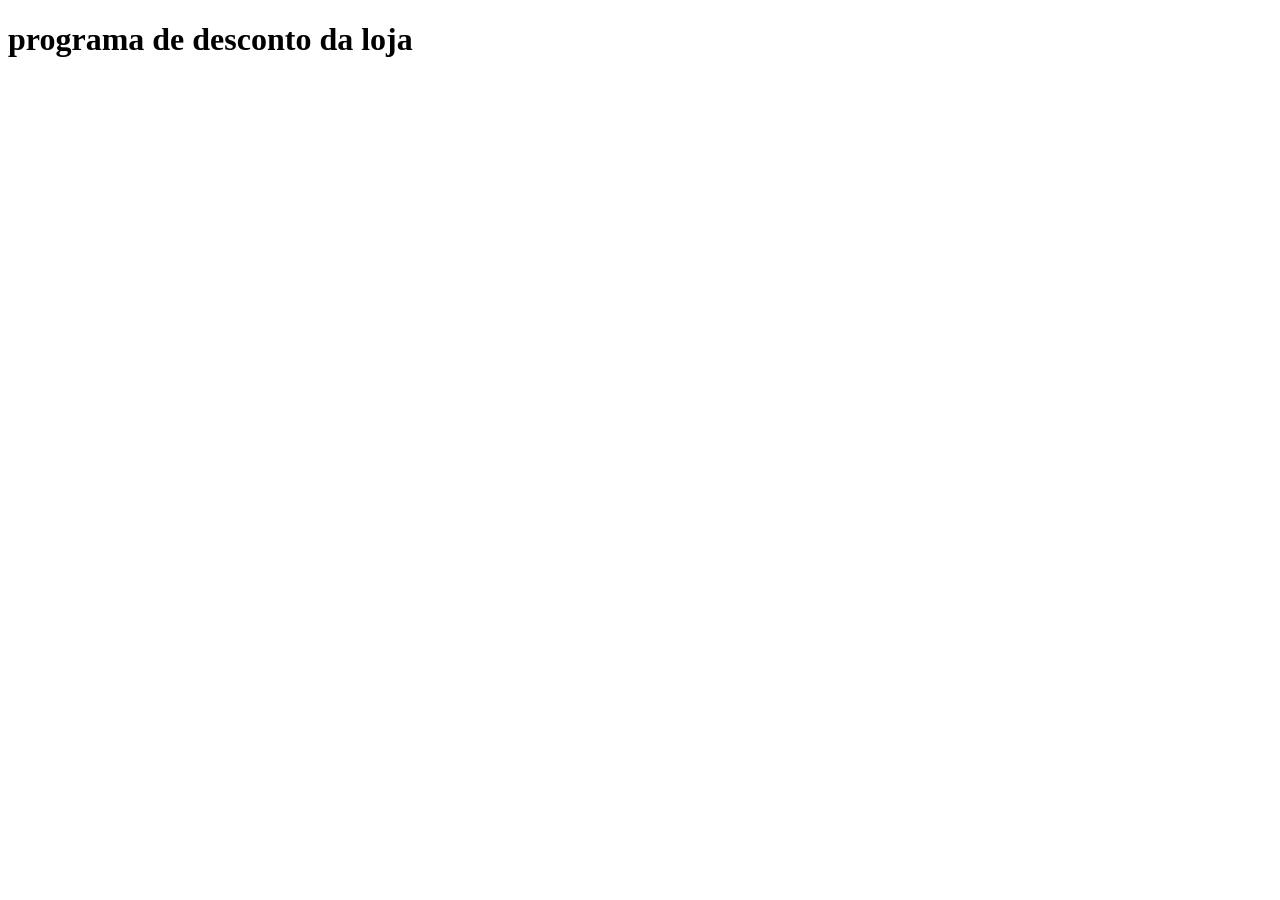
<file: atividade2/index.html>
<!DOCTYPE html>
<html lang="en">
<head>
    <meta charset="UTF-8">
    <meta name="viewport" content="width=, initial-scale=1.0">
    <title>Desconto da loja</title>
</head>
<body>
    <script src="script.js"></script>

<h1>programa de desconto da loja</h1>
  
</body>
</html>
</file>
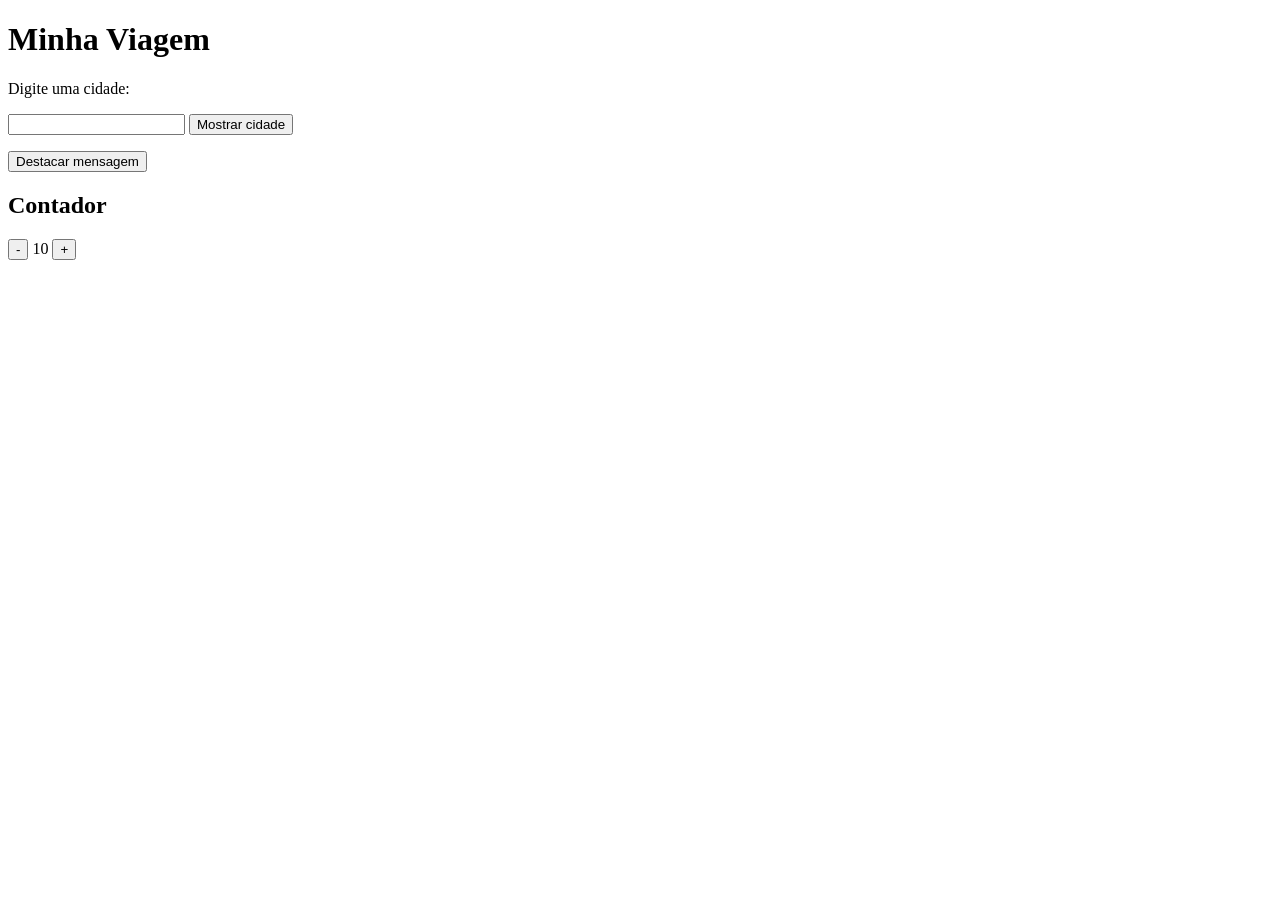
<file: atividadee/index.html>
<!DOCTYPE html>
<html lang="pt-br">
<head>
    <meta charset="UTF-8">
    <title>Minha Viagem</title>
</head>
<body>

    <h1 id="titulo">Minha Viagem</h1>

    <p>Digite uma cidade:</p>

    <input id="cidade" type="text">

    <button id="botaoCidade">Mostrar cidade</button>

    <p id="mensagem"></p>

    <button id="botaoDestaque">Destacar mensagem</button>

    <h2>Contador</h2>

    <button id="menos">-</button>

    <span id="contador">10</span>

    <button id="mais">+</button>

    <script src="script.js"></script>

</body>
</html>
</file>
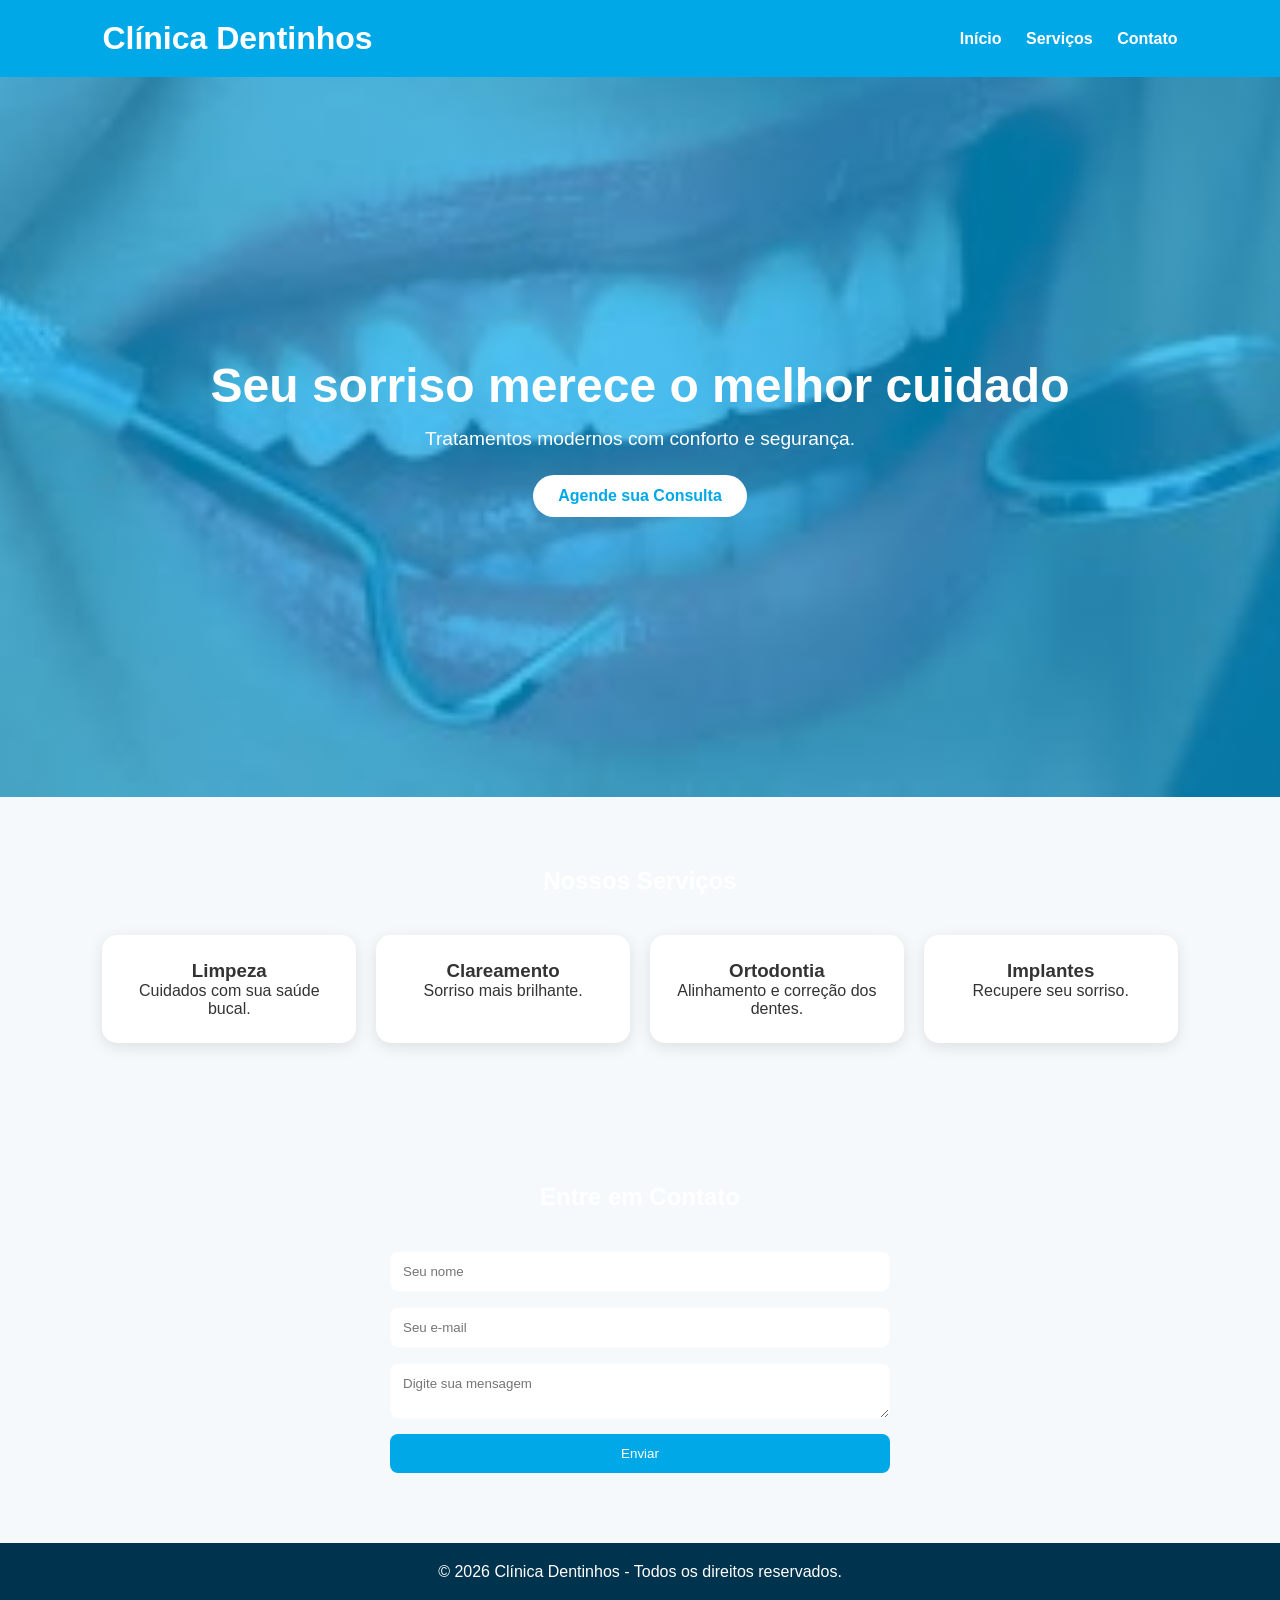
<file: clinica odontologica/index.html>
<!DOCTYPE html>
<html lang="pt-BR">
<head>
    <meta charset="UTF-8">
    <meta name="viewport" content="width=device-width, initial-scale=1.0">
    <title>Clínica Sorriso</title>
    <link rel="stylesheet" href="style.css">
</head>
<body>

 <header>
        <h1>Clínica Dentinhos</h1>
         <nav>
             <a href="#inicio">Início</a>
             <a href="#servicos">Serviços</a>
             <a href="#contato">Contato</a>
         </nav>
 </header>

 <section id="inicio" class="banner">
    
             <h2>Seu sorriso merece o melhor cuidado</h2>
             <p>Tratamentos modernos com conforto e segurança.</p>
             <a href="#contato" class="botao">Agende sua Consulta</a>
      </div>
 </section>

    <section id="servicos">
        <h2>Nossos Serviços</h2>

    <div class="cards">
            <div class="card">
                 <h3>Limpeza</h3>
                  <p>Cuidados com sua saúde bucal.</p>
        </div>

            <div class="card">
                 <h3>Clareamento</h3>
                 <p>Sorriso mais brilhante.</p>
           </div>

            <div class="card">
                <h3>Ortodontia</h3>
                <p>Alinhamento e correção dos dentes.</p>
            </div>

            <div class="card">
                <h3>Implantes</h3>
                <p>Recupere seu sorriso.</p>
            </div>
        </div>
    </section>

    <section id="contato">
        <h2>Entre em Contato</h2>

        <form>
             <input type="text" placeholder="Seu nome" required>
             <input type="email" placeholder="Seu e-mail" required>
             <textarea placeholder="Digite sua mensagem"></textarea>
             <button type="submit">Enviar</button>
        </form>
    </section>

    <footer>
        <p>© 2026 Clínica Dentinhos - Todos os direitos reservados.</p>
    </footer>

</body>
</html>
</file>
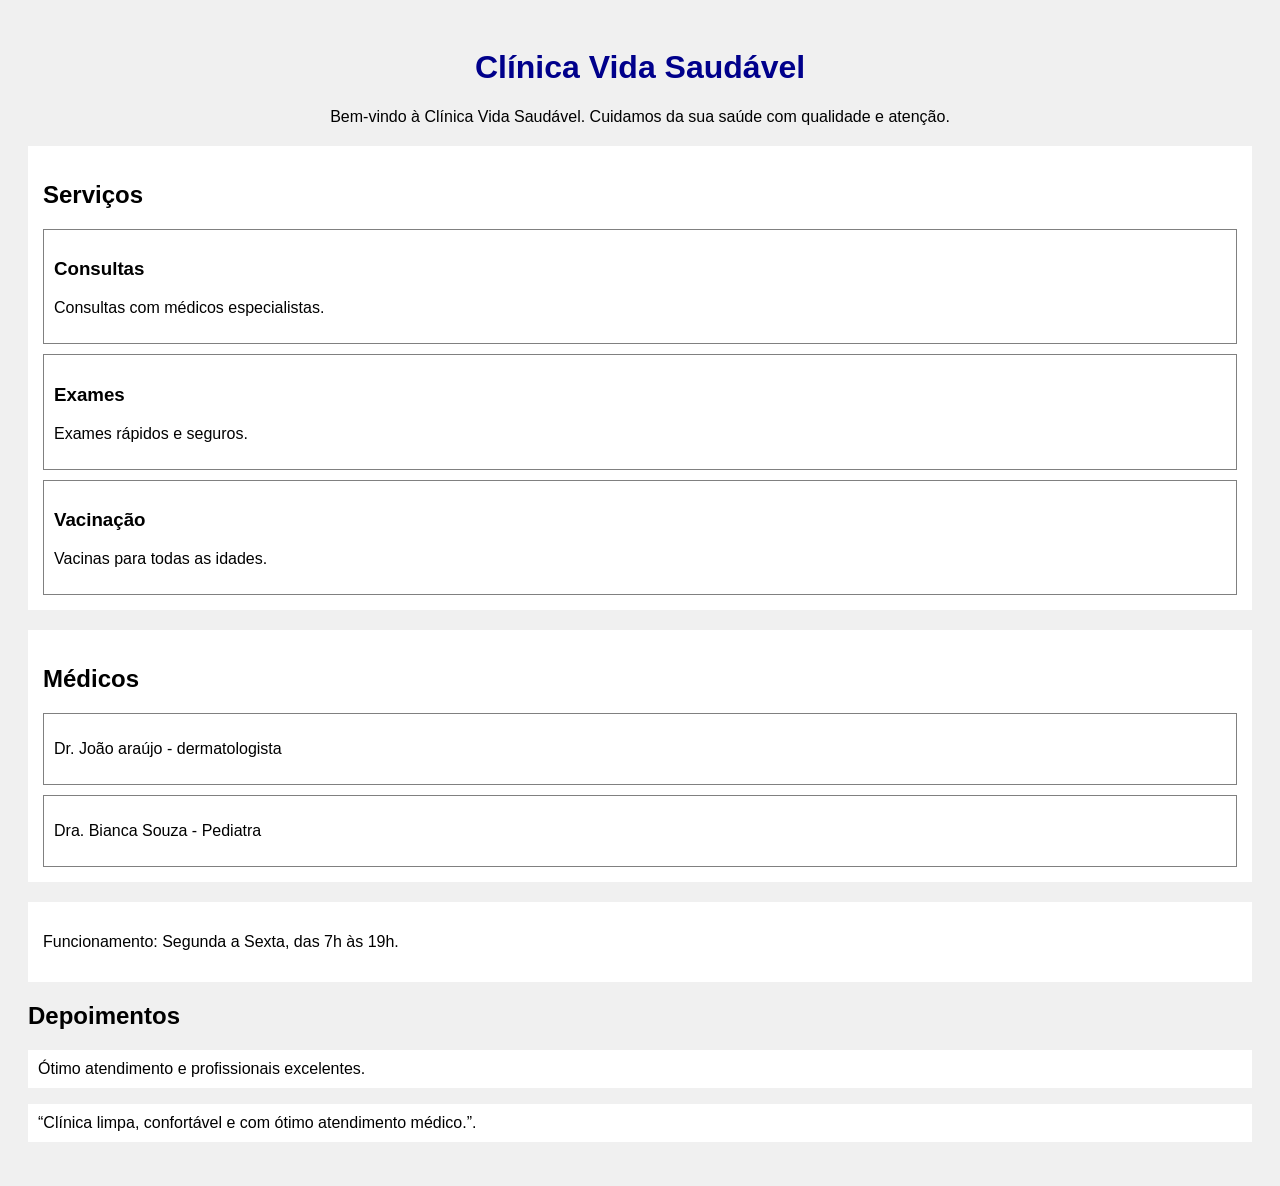
<file: clinica/index.html>
<!DOCTYPE html>
<html lang="pt-BR">
<head>
    <meta charset="UTF-8">
    <meta name="viewport" content="width=device-width, initial-scale=1.0">
    <title>Clínica Vida Saudável</title>
    <link rel="stylesheet" href="style.css">
</head>
<body>

    <h1 id="titulo-clinica">Clínica Vida Saudável</h1>

    <p class="bemvindo">
        Bem-vindo à Clínica Vida Saudável. Cuidamos da sua saúde com qualidade e atenção.
    </p>

    <div id="servicos">
        <h2>Serviços</h2>

        <div class="servico">
            <h3>Consultas</h3>
            <p>Consultas com médicos especialistas.</p>
        </div>

        <div class="servico">
            <h3>Exames</h3>
            <p>Exames rápidos e seguros.</p>
        </div>

        <div class="servico">
            <h3>Vacinação</h3>
            <p>Vacinas para todas as idades.</p>
        </div>
    </div>

    <div id="medicos">
        <h2>Médicos</h2>

        <div class="medico">
            <p>Dr. João araújo - dermatologista </p>
        </div>

        <div class="medico">
            <p>Dra. Bianca Souza - Pediatra</p>
        </div>
    </div>

    <div id="aviso">
        <p>Funcionamento: Segunda a Sexta, das 7h às 19h.</p>
    </div>

    <h2>Depoimentos</h2>

    <p class="depoimento">
        Ótimo atendimento e profissionais excelentes.
    </p>

    <p class="depoimento">
        “Clínica limpa, confortável e com ótimo atendimento médico.”.
    </p>

</body>
</html>
</file>
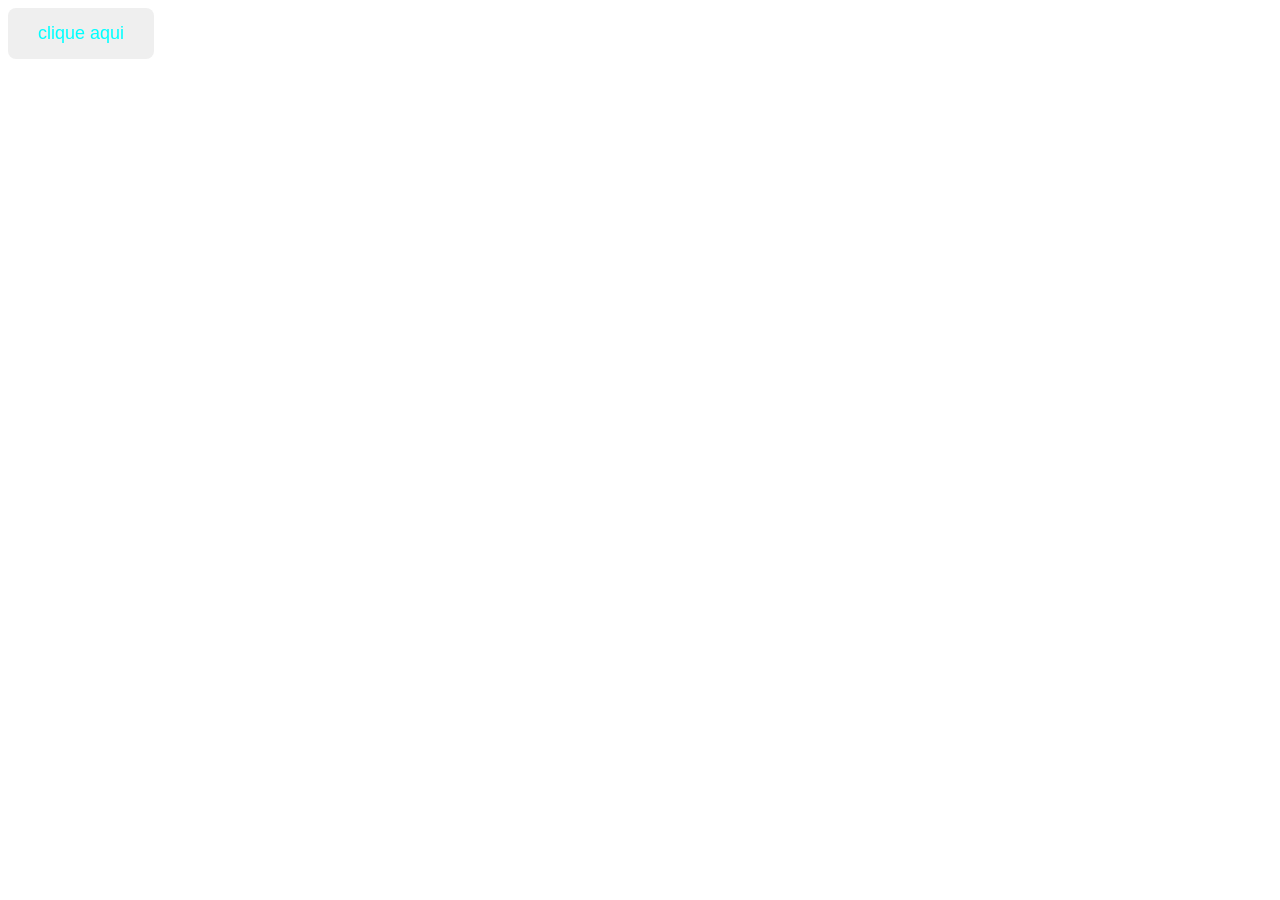
<file: html-botão/index.html>
<!DOCTYPE html>
<html lang="en">
<head>
    <meta charset="UTF-8">
    <meta name="viewport" content="width=
    , initial-scale=1.0">
    <link rel="stylesheet" href="style.css">
    <title>Document</title>
</head>
<body>
    <button>clique aqui</button>




</body>
</html>
</file>
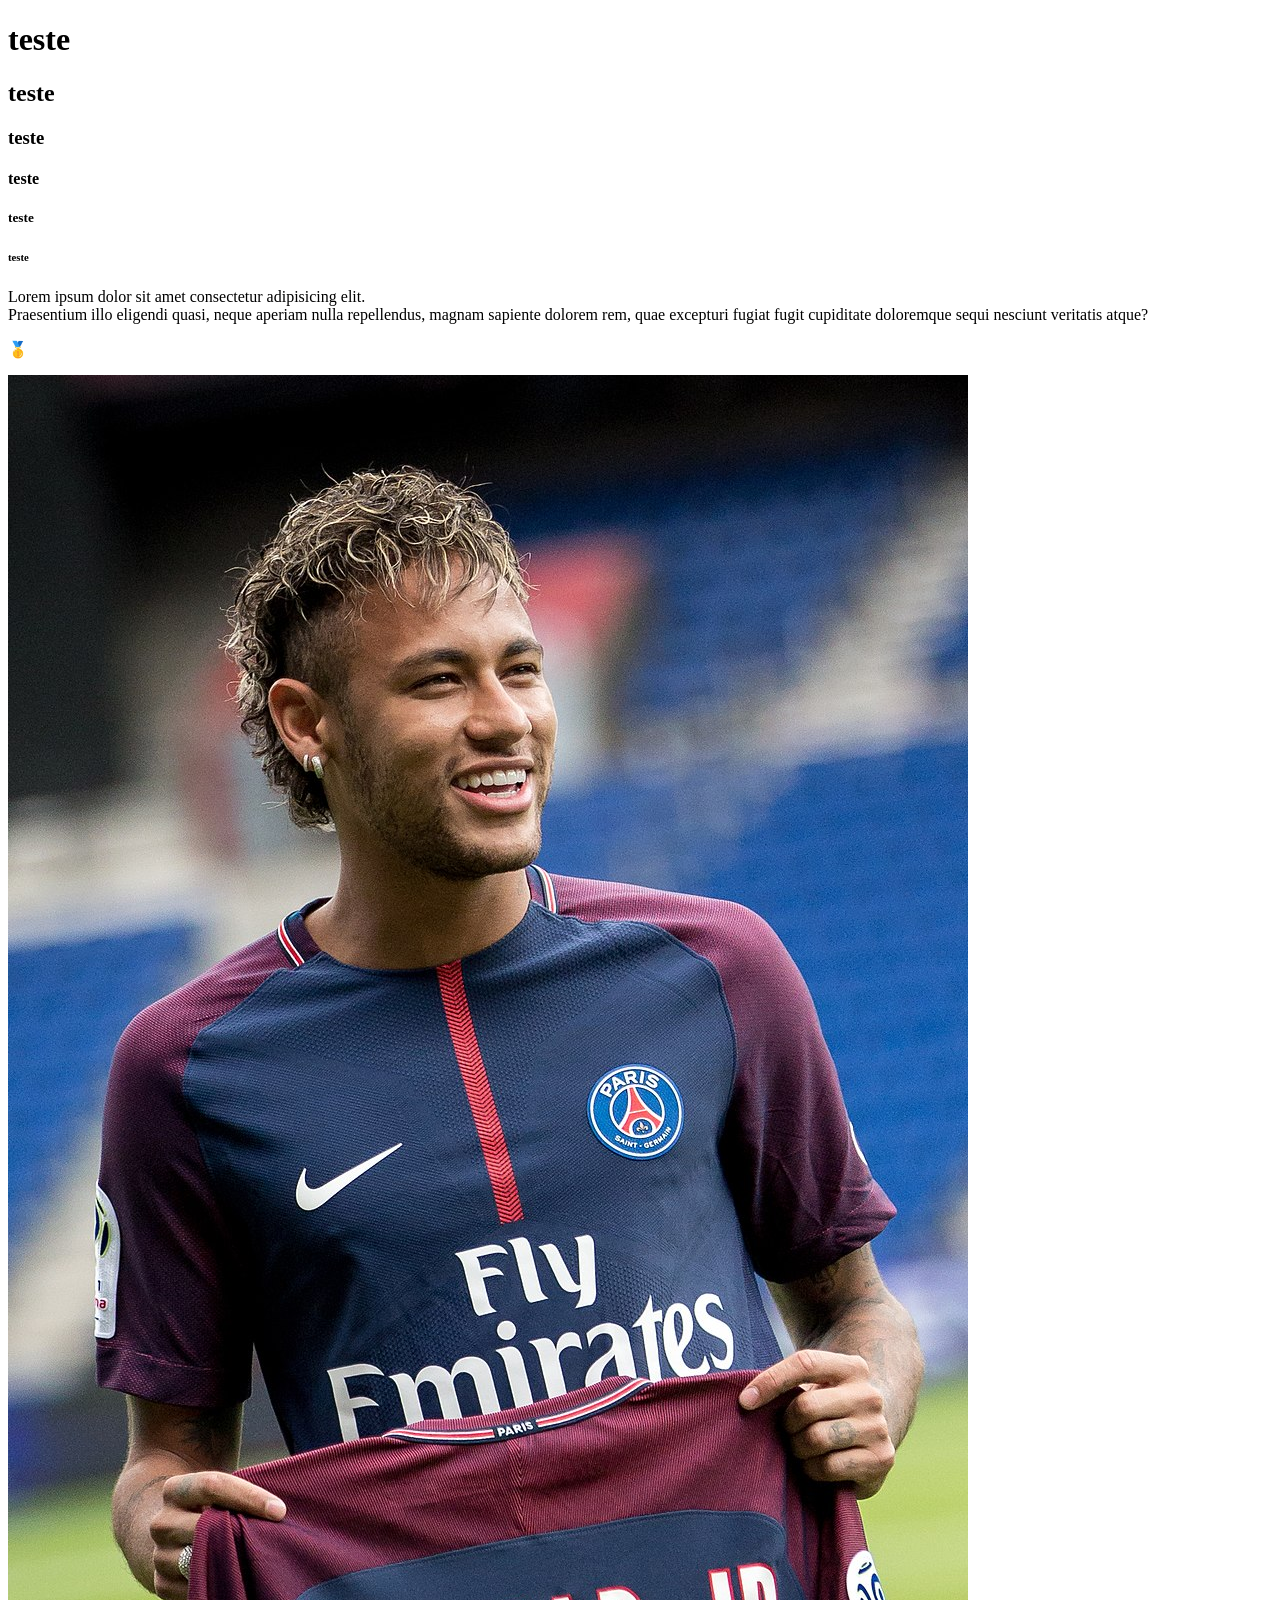
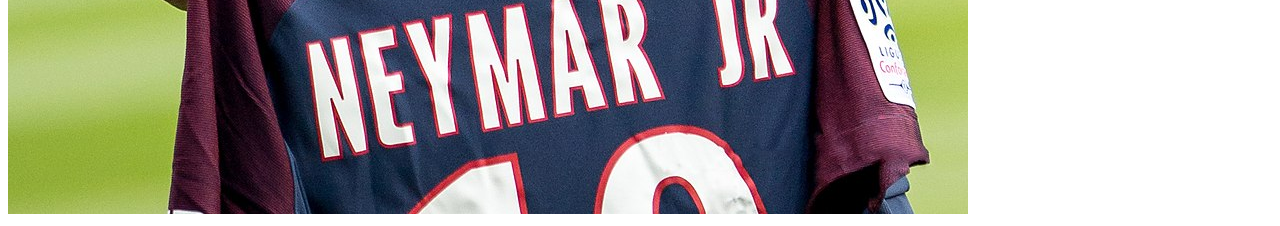
<file: Nova pasta/index.html>
<!DOCTYPE html>
<html lang="pt-br">
<head>
    <meta charset="UTF-8">
    <meta name="viewport" content="width=device-width, initial-scale=1.0">
    <title>Document</title>
</head>
<body>
  <h1>teste<h1>
    <h2>teste</h2>
    <h3>teste</h3>
    <h4>teste</h4>
    <h5>teste</h5>
    <h6>teste</h6>


    <!--estamos estudando sobre parágrafo-->
    <p>Lorem ipsum dolor sit amet consectetur adipisicing elit.  <br>Praesentium illo eligendi quasi, neque aperiam nulla repellendus, magnam sapiente dolorem rem, quae excepturi fugiat fugit cupiditate doloremque sequi nesciunt veritatis atque?</p><p>&#x1F947</p>
    <!--imagens-->
    <img src="Neymar_PSG.jpg" alt="neymar">



</body>
</html>
</file>
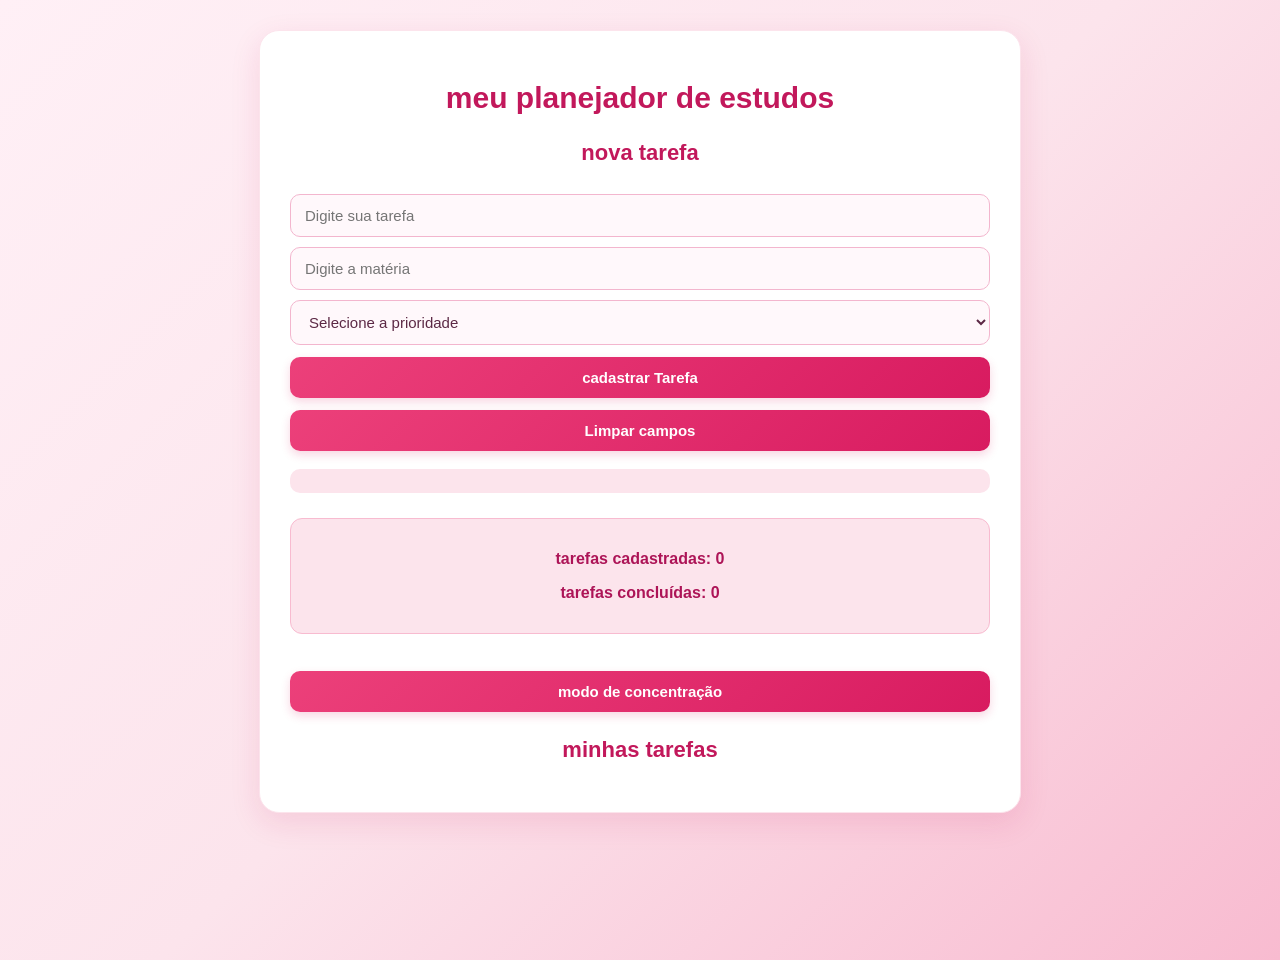
<file: planejador de tarefas/index.html>
<!DOCTYPE html>
<html lang="en">
<head>
    <meta charset="UTF-8">
    <meta name="viewport" content="width=device-width, initial-scale=1.0">
    <title>script</title>
    <link rel="stylesheet" href="style.css">
</head>
<body>
 <div class="container">
    <h1 id="title">meu planejador de estudos</h1>

    <h2>nova tarefa</h2>

    <input type="text" id="tarefa" placeholder="Digite sua tarefa">

    <input type="text" id="materia" placeholder="Digite a matéria">

    <select id="prioridade">
        <option value="">Selecione a prioridade</option>
        <option value="alta">Alta</option>
        <option value="media">Média</option>
        <option value="baixa">Baixa</option>
    </select>

    <button onclick="adicionarTarefa()">
        cadastrar Tarefa
    </button>

  <button onclick="limparTarefas()">
        Limpar campos
</button>

<p id="mensagem"></p>

 <div class="contadores">

    <p id="contador"> tarefas cadastradas: 0</p>
    <p id="contadorconcluidas"> tarefas concluídas: 0</p>
 </div>

  <button onclick="alternadormodo()">
    modo de concentração
  </button>

  <h2>minhas tarefas</h2>

  <div id="listatarefas"></div>

 </div>

<script src="script.js"></script>

</body>

</html>
</file>
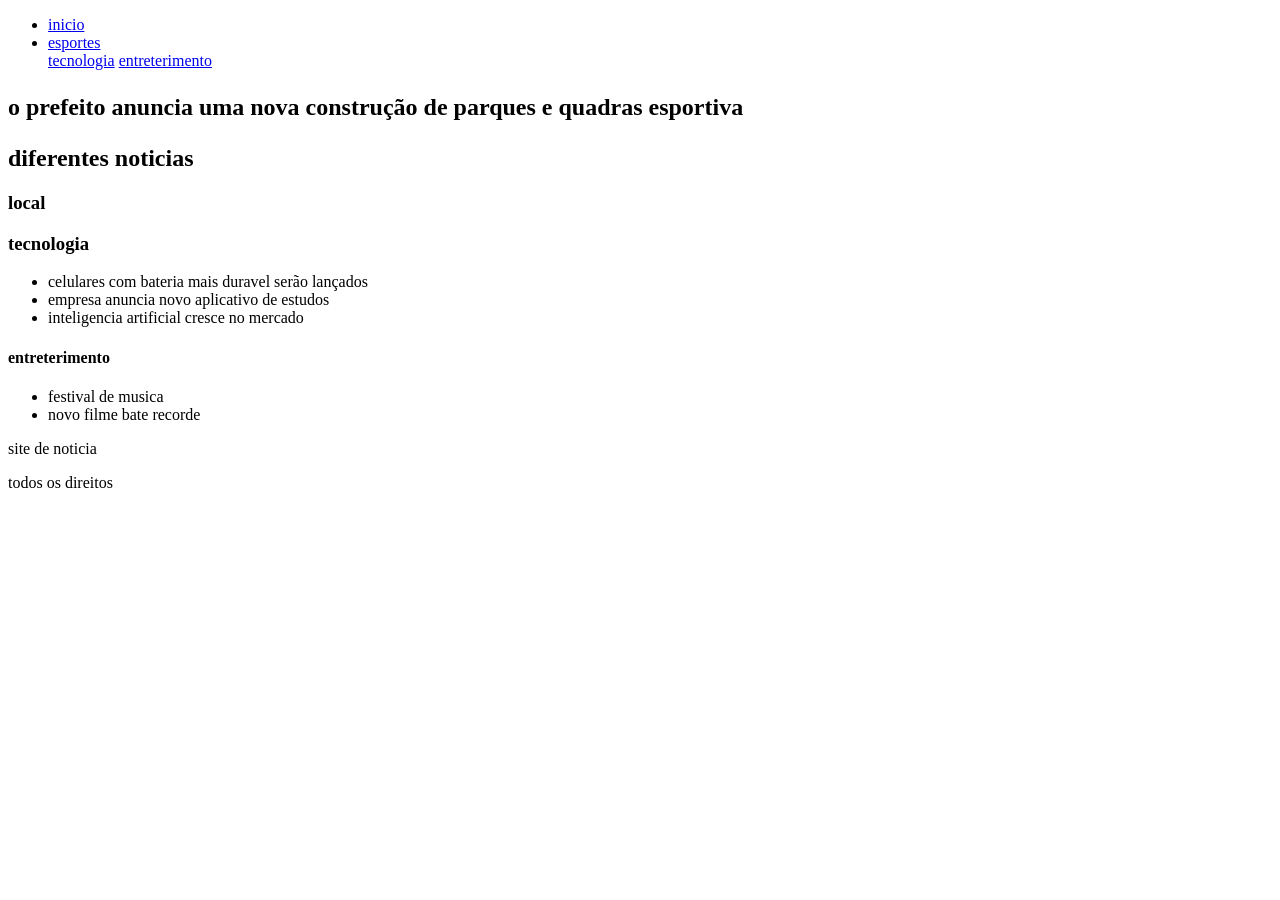
<file: site de noticias/index.HTML>
<!DOCTYPE html>
<html lang="BR">
<head>
    <meta charset="UTF-8">
    <meta name="viewport" content="width=device-width, initial-scale=1.0">
    <title>Document</title>
</head>
<body>
    
    <nav>
        <ul>
             <li><a href="#inicio">inicio</a>
             <li><a href="#esportes">esportes</a>
             </li><a href="#tecnologia">tecnologia</a>
             </li><a href="#entreterimento">entreterimento</a>
        </ul>
    </nav>

    <main>

            <section>
                  <h1>
                <p>o prefeito anuncia uma nova construção de parques e quadras esportiva</p>
                  </h1>
            </section>

            </section>

<h2>diferentes noticias</h2>

            <article>
              <h3>local</h3>

            </article>

            <section>
<h3>tecnologia</h3>
<ul>
         <li>celulares com bateria mais duravel serão lançados</li>
         <li>empresa anuncia novo aplicativo de estudos</li>
         <li>inteligencia artificial cresce no mercado</li>

</ul>

            </section>


            <section>
              <h4>entreterimento</h4>
           <ul>
               <li>festival de musica</li>
               <li>novo filme bate recorde</li>
           </ul>
            </section>
    </main>

<footer>
<p>site de noticia </p>
<p>todos os direitos</p>
</footer>


</body>
</html>
</file>
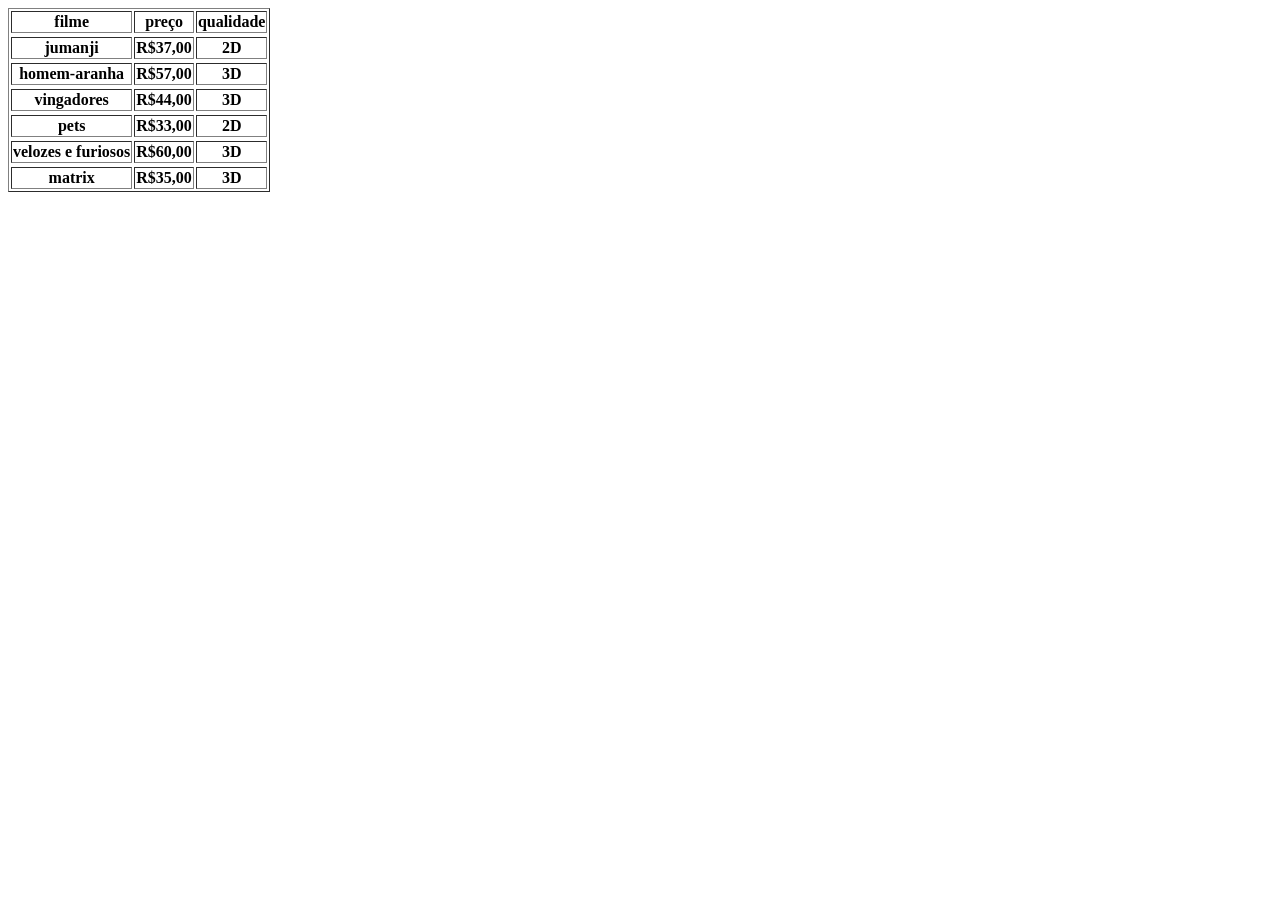
<file: tagsematica/index.html>
<!DOCTYPE html>
<html lang="br-pt">
<head>
    <meta charset="UTF-8">
    <meta name="viewport" content="width=device-width, initial-scale=1.0">
    <title>Document</title>
</head>
<body>
    
    

<table border="1">
    <tr>
       <!--linha de tabela-->
       <th>filme</th>
       <th>preço</th>
       <th>qualidade</th>
    </tr> 
    <tr>
        <tbody>
    <th>jumanji</th>
    <th>R$37,00</th>
    <th>2D</th>
      </tbody>
    </tr>
    <tr>
   <tbody>
    <th>homem-aranha</th>
    <th>R$57,00</th>
    <th>3D</th>
   </tbody>
    </tr>
    <tr>
        <tbody>
              <th>vingadores</th>
              <th>R$44,00</th>
              <th>3D</th>
        </tbody>
    </tr>
    <tr>
        <tbody>
                <th>pets</th>
                <th>R$33,00</th>
                <th>2D</th>
        </tbody>
    </tr>
    <tr>
        <tbody>
            <th>velozes e furiosos</th>
            <th>R$60,00</th>
            <th>3D</th>
        </tbody>
    </tr>
    <tr>
        <tbody>
                <th>matrix</th>
                <th>R$35,00</th>
                <th>3D</th>
        </tbody>
    </tr>
</table>

</body>
</html>
</file>
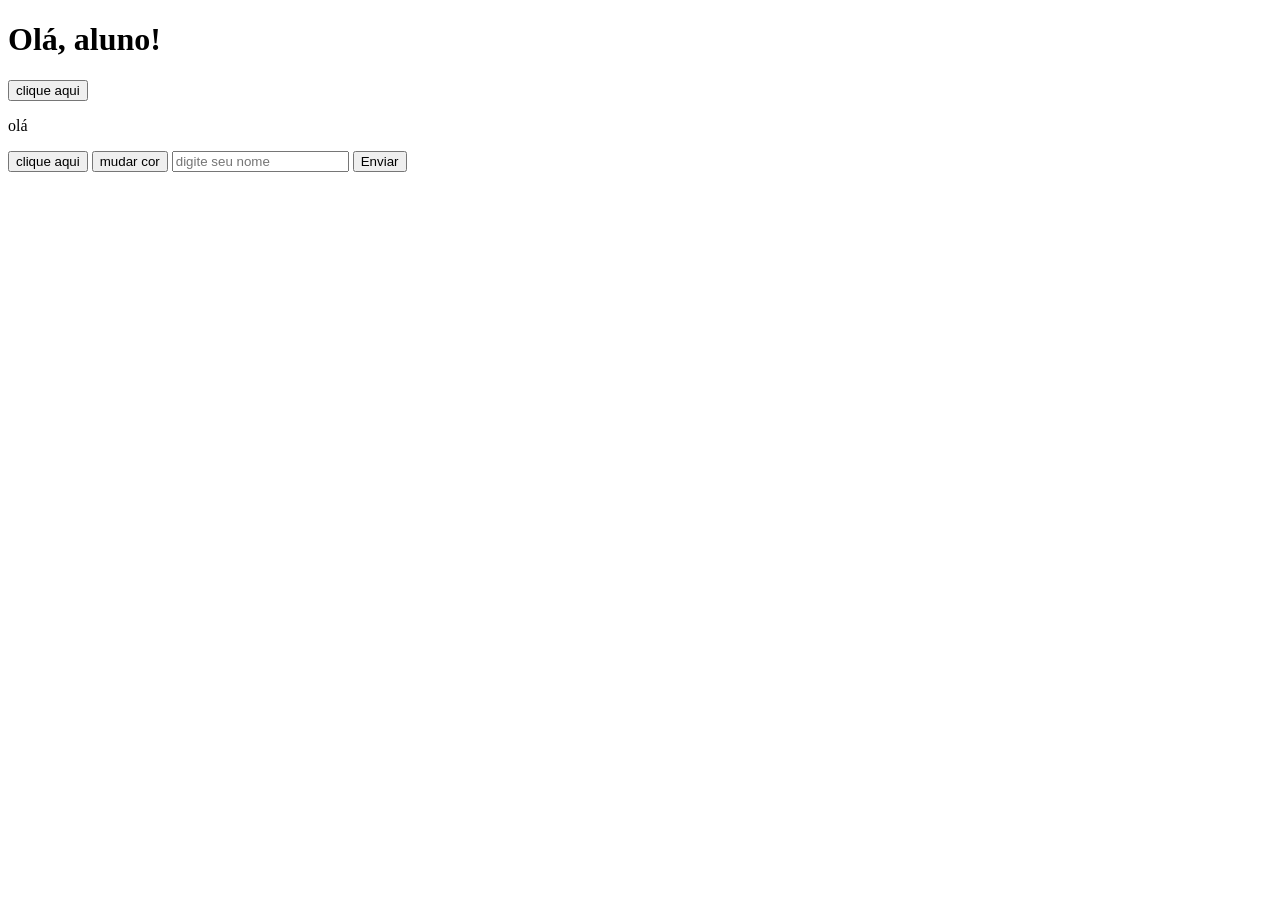
<file: UC-15/index.html>
<!DOCTYPE html>
<html lang="en">
<head>
    <meta charset="UTF-8">
    <meta name="viewport" content="width=device-width, initial-scale=1.0">
    <title>Document</title>
</head>
<body>
    <h1 id="titulo">Olá, aluno!</h1>

    <button onclick="mudarTexto()">clique aqui</button>

    <script src="scripit.js"></script>


<p id="mensagem">olá</p>
<button onclick="mudarcor()">clique aqui</button>



<button onclick="mudarcor()">mudar cor</button>

<input id="nome" type="text" placeholder="digite seu nome">

<button onclick="MostrarNome()">Enviar</button>

<p id="resultado"></p>

<script src="scripit.js"></script>


</body>
</html>
</file>
<file: clinica odontologica/style.css>
*{
    margin:0;
    padding:0;
    box-sizing:border-box;
    font-family:Arial, sans-serif;
}

body{
    background:#f5f9fc;
    color:#333;
}

header{
    background:#00a8e8;
    color:white;
    display:flex;
    justify-content:space-between;
    align-items:center;
    padding:20px 8%;
}

nav a{
    color:white;
    text-decoration:none;
    margin-left:20px;
    font-weight:bold;
}

.banner{
    height:80vh;
    background:linear-gradient(rgba(0,168,232,0.7), rgba(0,168,232,0.7)),url(download.jpg);
    background-size:cover;
    background-position:center;
    display:flex;
    justify-content:center;
    align-items:center;
    text-align:center;
    color:white;
    flex-direction: column;
}

.banner h2{
    font-size:3rem;
    margin-bottom:15px;
    
}

.banner p{
    font-size:1.2rem;
    margin-bottom:25px;
}

.botao{
    background:white;
    color:#00a8e8;
    text-decoration:none;
    padding:12px 25px;
    border-radius:30px;
    font-weight:bold;
}

section{
    padding:70px 8%;
}

h2{
    text-align:center;
    color:#fff;
    margin-bottom:40px;
}

.cards{
    display:grid;
    grid-template-columns:repeat(auto-fit,minmax(220px,1fr));
    gap:20px;
}

.card{
    background:white;
    padding:25px;
    border-radius:15px;
    box-shadow:0 4px 15px rgba(0,0,0,0.1);
    text-align:center;
    transition:0.3s ;
}

.card:hover{
    transform:translateY(-8px);
}

form{
    max-width:500px;
    margin:auto;
    display:flex;
    flex-direction:column;
    gap:15px;
}

input, textarea{
    padding:12px;
    border:1px solid #fcfafa;
    border-radius:8px;
}

button{
    background:#00a8e8;
    color:white;
    border:none;
    padding:12px;
    border-radius:8px;
    cursor:pointer;
}

button:hover{
    background:#008dc5;
}

footer{
    background:#00334d;
    color:white;
    text-align:center;
    padding:20px;
}

.img-dente {
    top: 50%;
}
</file>
<file: clinica/style.css>
body {
    font-family: Arial;
    background-color: #f0f0f0;
    padding: 20px;
}

#titulo-clinica {
    color: darkblue;
    text-align: center;
}

.bemvindo {
    text-align: center;
}

#servicos,
#medicos,
#aviso {
    background-color: white;
    padding: 15px;
    margin-top: 20px;
}

.servico,
.medico {
    border: 1px solid gray;
    padding: 10px;
    margin-top: 10px;
}

.depoimento {
    background-color: white;
    padding: 10px;
    margin-top: 10px;
}
</file>
<file: html-botão/style.css>
button{

    padding: 15px 30px;
    font-size: 18px;
    color: aqua;
    border: none;
    border-radius: 8px;
    cursor: pointer;
    position: relative;
    animation: moverbotao 4s infinite;
}

@keyframes moverbotao{
0%{
    left:0;
    background-color:blue;


}
50%{
     left: 300px;
     background-color: blueviolet;

}



}
</file>
<file: planejador de tarefas/style.css>
body {
    font-family: 'Segoe UI', Arial, sans-serif;
    background: linear-gradient(135deg, #fff0f6, #fce4ec, #f8bbd0);
    margin: 0;
    padding: 30px;
    color: #5c2945;
    min-height: 100vh;
    transition: 0.3s;
}


.container {
    max-width: 700px;
    margin: auto;
    background-color: #ffffff;
    padding: 30px;
    border-radius: 20px;
    box-shadow: 0 10px 30px rgba(194, 24, 91, 0.12);
    border: 1px solid #fce4ec;
}


h1, h2 {
    text-align: center;
    color: #c2185b;
}


h1 {
    font-size: 30px;
    margin-bottom: 10px;
}


h2 {
    font-size: 22px;
    margin-top: 25px;
}


input, select {
    width: 100%;
    padding: 12px 14px;
    margin-top: 10px;
    box-sizing: border-box;
    border: 1px solid #f3b6ce;
    border-radius: 10px;
    background-color: #fff8fb;
    color: #5c2945;
    font-size: 15px;
    outline: none;
    transition: 0.3s;
}


input:focus, select:focus {
    border-color: #ec407a;
    box-shadow: 0 0 0 3px rgba(236, 64, 122, 0.12);
    background-color: #ffffff;
}


button {
    width: 100%;
    padding: 12px;
    margin-top: 12px;
    box-sizing: border-box;
    cursor: pointer;
    border: none;
    border-radius: 10px;
    background: linear-gradient(135deg, #ec407a, #d81b60);
    color: white;
    font-size: 15px;
    font-weight: bold;
    box-shadow: 0 4px 10px rgba(216, 27, 96, 0.18);
    transition: 0.3s ease;
}


button:hover {
    background: linear-gradient(135deg, #d81b60, #ad1457);
    transform: translateY(-2px);
    box-shadow: 0 6px 14px rgba(216, 27, 96, 0.25);
}


button:active {
    transform: scale(0.98);
}


#mensagem {
    font-weight: bold;
    text-align: center;
    margin-top: 18px;
    padding: 12px;
    border-radius: 10px;
    color: #c2185b;
    background-color: #fce4ec;
}


.contadores {
    text-align: center;
    margin: 25px 0;
    padding: 15px;
    font-weight: bold;
    color: #ad1457;
    background-color: #fce4ec;
    border-radius: 12px;
    border: 1px solid #f8bbd0;
}


.tarefa {
    background: linear-gradient(135deg, #fff8fb, #fce4ec);
    padding: 18px;
    margin-top: 18px;
    border-radius: 12px;
    border-left: 6px solid #ec407a;
    box-shadow: 0 4px 12px rgba(194, 24, 91, 0.08);
    transition: 0.3s ease;
}


.tarefa:hover {
    transform: translateY(-3px);
    box-shadow: 0 7px 16px rgba(194, 24, 91, 0.14);
}


.tarefa h3 {
    color: #ad1457;
    margin-top: 0;
}


.tarefa button {
    background: linear-gradient(135deg, #f06292, #ec407a);
    box-shadow: none;
}


.tarefa button:hover {
    background: linear-gradient(135deg, #ec407a, #c2185b);
}


.concluida {
    opacity: 0.7;
    border-left-color: #81c784;
    background: #f1f8f2;
}


.concluida h3 {
    text-decoration: line-through;
    color: #888;
}


.modo-concentracao {
    background: linear-gradient(135deg, #311b2b, #4a1942);
    color: #fce4ec;
}


.modo-concentracao .container {
    background-color: #3d2638;
    border: 1px solid #70405e;
    box-shadow: 0 10px 30px rgba(0, 0, 0, 0.25);
}


.modo-concentracao h1,
.modo-concentracao h2 {
    color: #f48fb1;
}


.modo-concentracao input,
.modo-concentracao select {
    background-color: #503448;
    color: #ffffff;
    border: 1px solid #87516f;
}


.modo-concentracao input::placeholder {
    color: #d7a9c1;
}


.modo-concentracao .tarefa {
    background: #503448;
    border-left-color: #f48fb1;
    color: #fce4ec;
}


.modo-concentracao .tarefa h3 {
    color: #f8bbd0;
}


.modo-concentracao .contadores {
    background-color: #503448;
    color: #f8bbd0;
    border-color: #87516f;
}


.modo-concentracao #mensagem {
    background-color: #503448;
    color: #f8bbd0;
}


@media (max-width: 600px) {
    body {
        padding: 15px;
    }


    .container {
        padding: 20px;
        border-radius: 15px;
    }


    h1 {
        font-size: 25px;
    }
}
</file>
